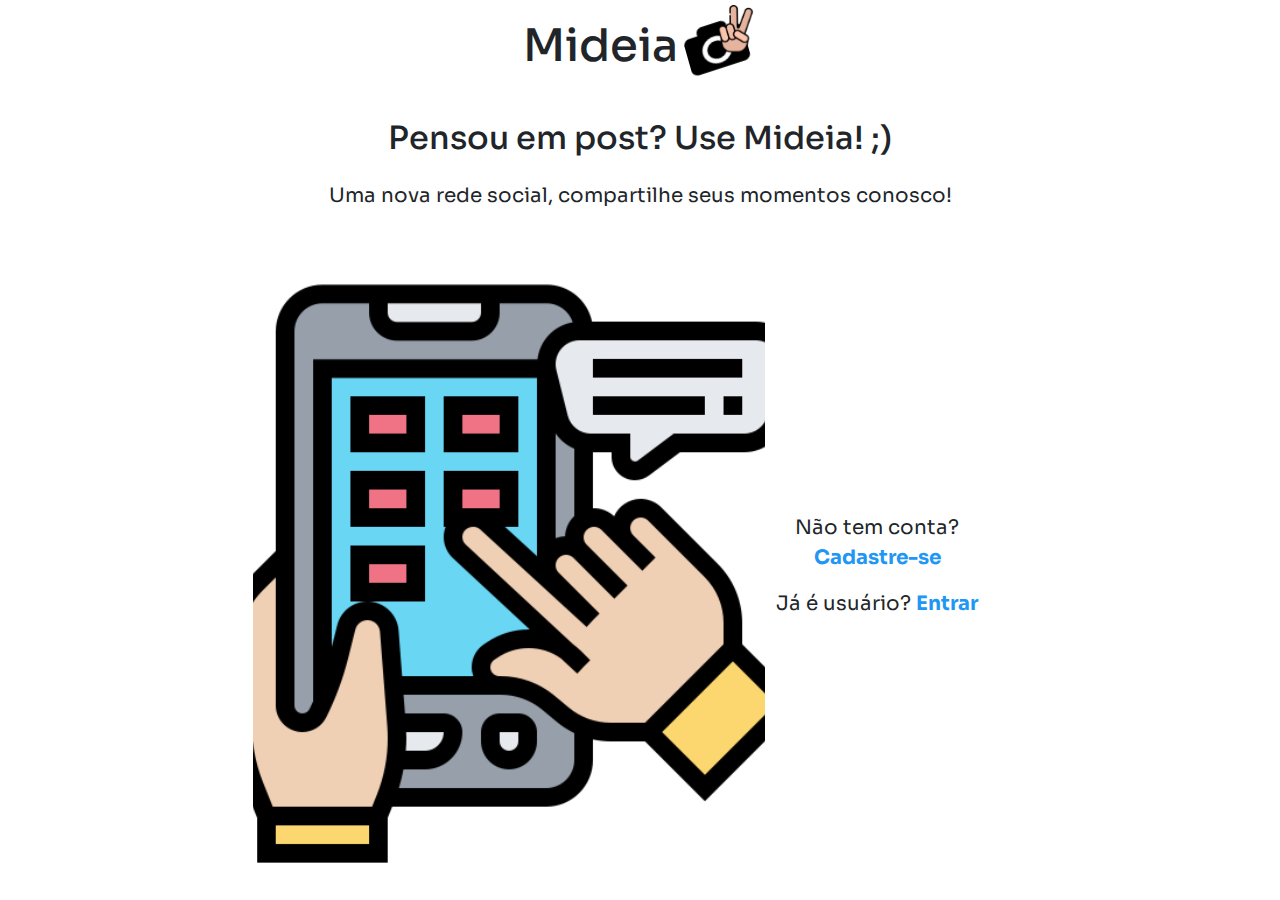
<file: index.html>
<!DOCTYPE html>
<html lang="pt-br">

<head>
    <meta charset="UTF-8">
    <meta http-equiv="X-UA-Compatible" content="IE=edge">
    <meta name="viewport" content="width=device-width, initial-scale=1.0">
    <title>Mideia</title>
    <link rel="shortcut icon" href="assets/logo.svg" />
    <link rel="stylesheet" href="css/index.css">
    <link rel="stylesheet" href="css/bootstrap.min.css">
</head>

<body>
    <main>
        <div class="apresentacao">
            <h1>Mideia</h1>
            <img src="assets/logo.svg" alt="" style="width: 80px; height: 80px; margin-bottom: 10px;">
        </div>

        <h2 class="text-center pt-4">Pensou em post? Use Mideia! ;)</h2>
        <p class="fs-5 text-center pt-3">Uma nova rede social, compartilhe seus momentos conosco!</p>
        <div class="container text-center pt-5">
            <div class="row">
                <div class="col-8 justify-content-center d-flex align-items-center alinha">
                    <img src="assets/mobile-phone.svg" alt="Celular">
                    <div>
                        <p class="px-2 fs-5">Não tem conta?
                            <a class="fw-bold" href="Views/cadastro.html">Cadastre-se</a>
                        </p>

                        <p class="px-2 fs-5">
                            Já é usuário?
                            <a class="fw-bold" href="Views/login.html">Entrar</a>
                        </p>
                    </div>
                </div>                
            </div>
        </div>
    </main>


</body>

</html>
</file>
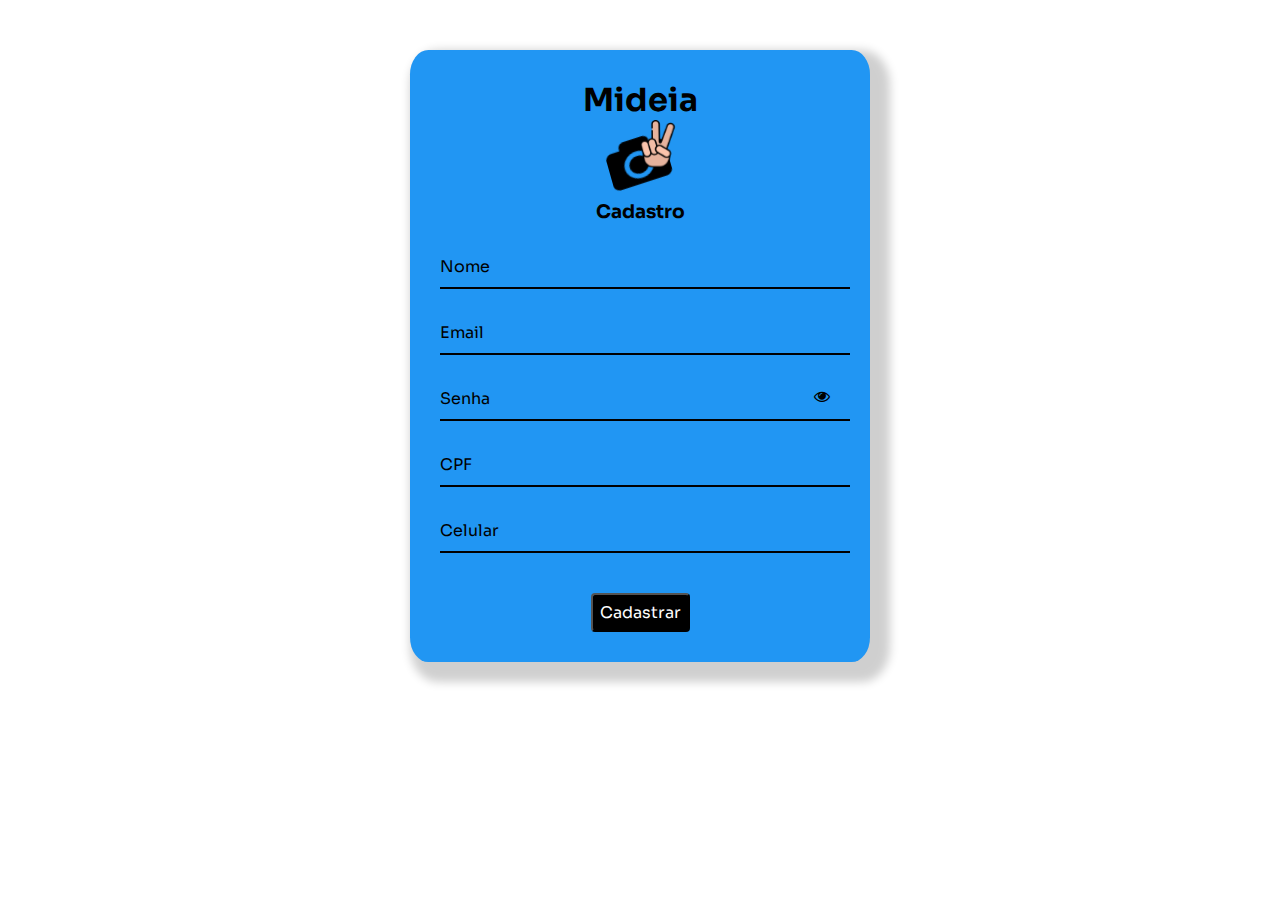
<file: Views/cadastro.html>
<!DOCTYPE html>
<html lang="pt-br">

<head>
    <meta charset="UTF-8" />
    <meta name="viewport" content="width=device-width, initial-scale=1.0" />
    <link rel="shortcut icon" href="../assets/logo.svg" />
    <link rel="stylesheet" href="../css/cadastro.css" />
    <link rel="stylesheet" href="https://stackpath.bootstrapcdn.com/font-awesome/4.7.0/css/font-awesome.min.css">


    <title>Cadastro | Mideia</title>
</head>

<body>
    <main>        
        <div class="container">
            <div class="card">

                <div id="msgError"></div>
                <div id="msgSuccess"></div>

                <h1>Mideia</h1>
                <div id="logo">
                    <img src="../assets/logo.svg" alt="Logo Mideia" style="width: 80px; height: 80px;">
                </div>
                <div>
                    <h3>Cadastro</h3>
                </div>

                <div class="label-float">
                    <input type="text" id="nome" autocomplete="off" minlength="3" required>
                    <label id="labelNome" for="Nome">Nome</label>
                </div>

                <div class="label-float">
                    <input type="text" id="email" autocomplete="off" required>
                    <label id="labelEmail" for="labelEmail">Email</label>
                </div>

                <div class="label-float">
                    <input type="password" id="senha" required>
                    <label id="labelSenha" for="Senha">Senha</label>
                    <i class="fa fa-eye"></i>
                </div>

                <div class="label-float">
                    <input type="text" id="cpf" autocomplete="off" maxlength="11" required>
                    <label id="labelCPF" for="CPF">CPF</label>
                </div>

                <div class="label-float">
                    <input type="text" id="celular" autocomplete="off" maxlength="11" required>
                    <label id="labelCelular" for="Celular">Celular</label>
                </div>


                <div class="justify-center">
                    <button onclick="cadastrar()">Cadastrar</button>
                </div>
            </div>
        </div>
       

        <script src="../Controllers/cadastro.js"></script>
</body>

</html>
</file>
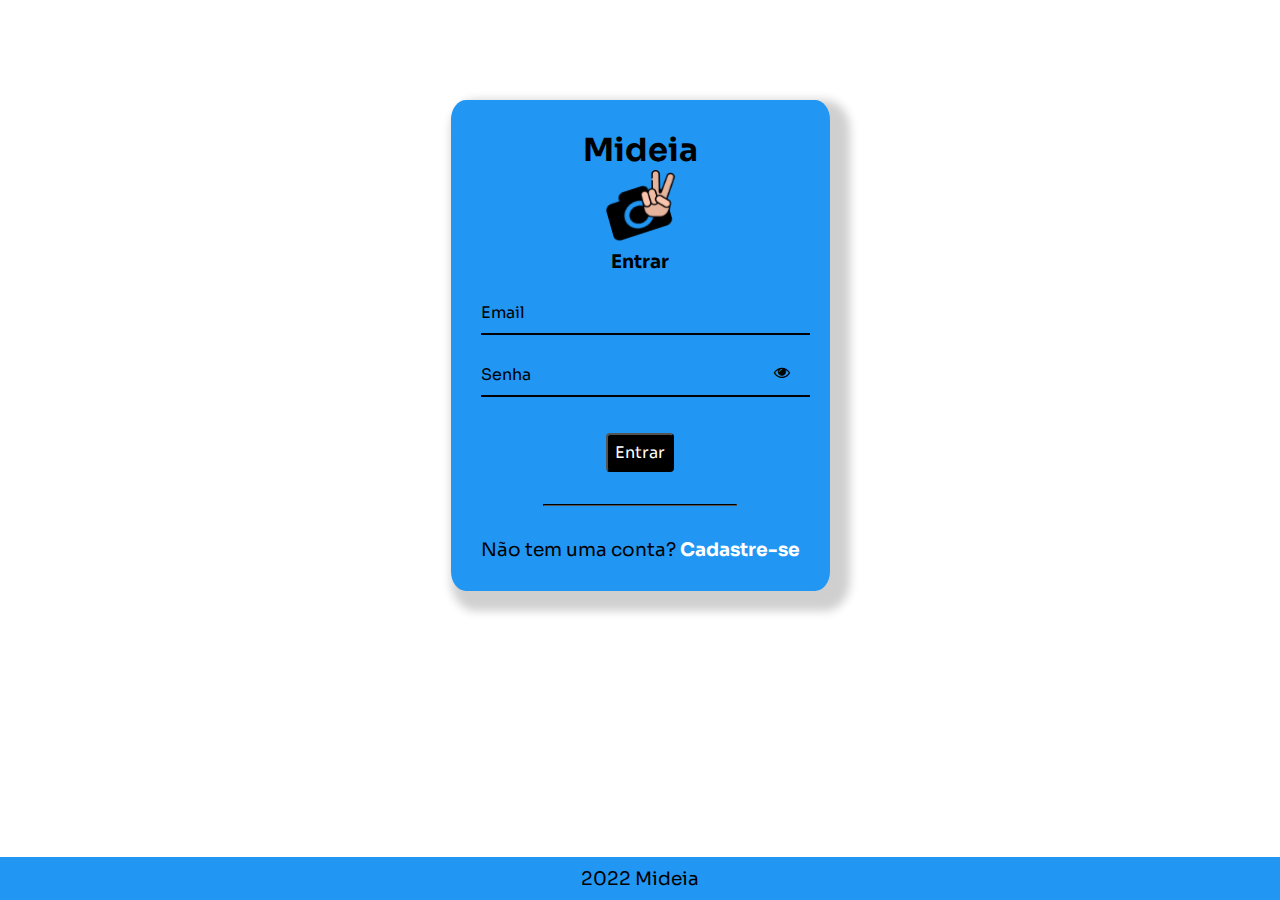
<file: Views/login.html>
<!DOCTYPE html>
<html lang="pt-br">

<head>
  <meta charset="UTF-8" />
  <meta name="viewport" content="width=device-width, initial-scale=1.0" />
  <link rel="shortcut icon" href="../assets/logo.svg" />
  <link rel="stylesheet" href="../css/login.css" />
  <link rel="stylesheet" href="https://stackpath.bootstrapcdn.com/font-awesome/4.7.0/css/font-awesome.min.css">

  <title>Login | Mideia</title>
</head>

<body>
  <main>    
    <div class="container">
      <div class="card">
        <div id="msgError"></div>
        <h1>Mideia</h1>
        <div id="logo">
          <img src="../assets/logo.svg" alt="Logo Mideia" style="width: 80px; height: 80px;">
        </div>
        <div>
          <h3>Entrar</h3>
        </div>

        <div class="label-float">
          <input type="text" id="userEmail" autocomplete="off" required>
          <label id="labelUserEmail" for="Email">Email</label>
        </div>

        <div class="label-float">
          <input type="password" id="userSenha" required>
          <label id="labelUserSenha" for="Senha">Senha</label>
          <i class="fa fa-eye"></i>
        </div>

        <div class="justify-center">
          <button onclick="entrar()">Entrar</button>
        </div>

        <div class="justify-center">
          <hr>
        </div>

        <p>Não tem uma conta?
          <a href="../Views/cadastro.html">Cadastre-se</a>
        </p>
      </div>
    </div>


    <footer>
      <p class="white">2022 Mideia</p>
    </footer>

    <script src="../Controllers/login.js"></script>
</body>

</html>
</file>
<file: css/index.css>
@import url('https://fonts.googleapis.com/css2?family=Sora:wght@400;700&display=swap');

* {
    margin: 0;
    padding: 0;
    font-family: "Sora", "Helvetica" !important;    
}

.apresentacao {
    display: flex;
    align-items: center;
    justify-content: center;
    margin-top: 5px;
}

h1 {
    font-size: 45px !important;
}

.alinha {
    margin-left: 15%;
}

a{
    color: #2196f3!important;
    text-decoration: none!important;
    font-weight: bold;
}

a:hover {
    color: #74bffc!important;
}
</file>
<file: css/cadastro.css>
@import url('https://fonts.googleapis.com/css2?family=Sora:wght@400;700&display=swap');

* {
    margin:0;
    padding:0;   
    font-family: "Sora", "Helvetica";    
}

.container{
    display: flex;
    justify-content: center;    
    width: 100%;
    margin-top: 50px;
}

.card{
    background-color: #2196f3;  
    margin-bottom: 30px;  
    padding: 30px;    
    border-radius: 4%;
    box-shadow: 10px 10px 10px 10px #00000030;
    width: 400px;
}

#msgError{
    text-align: center;
    color: #ba000d ;
    background-color:#EA5A5A;;
    padding:5px;
    border-radius:10px;
    display: none;
}

#msgSuccess{
    text-align: center;
    color: #4fac03;
    background-color: #79eb79;
    padding:5px;
    border-radius:10px;
    display: none;
}

h1{
    text-align: center;    
}

#logo{
    justify-content: center;
    display: flex;    
}

h3{
    text-align: center; 
}

.label-float input {
    width: 100%;
    padding: 5px 5px;
    display: inline-block;
    border: 0;
    border-bottom: 2px solid #000;
    background-color: transparent;
    outline: none;
    min-width: 180px;
    font-size: 16px;
    transition: all .3s ease-out;
    border-radius: 0;
}

.label-float{
    position: relative;
    padding-top: 13px;
    margin-top: 5%;
    margin-bottom: 5%;
}

.label-float input:focus {
    border-bottom: 2px solid #000000;
}

.label-float label{
    color: #000000;
    pointer-events: none;
    position: absolute;
    top: 0;
    left: 0;
    margin-top: 13px;
    transition: all .3s ease-out;
}

.label-float input:focus + label,
.label-float input:valid + label {
    font-size: 13px;
    margin-top: 0px;
    color: #000000;
}

.fa-eye{
    position: absolute;
    top: 13px;
    right: 10px;
    cursor: pointer;
}

button{
    background-color: #000;
    color: #fff;
    border-color: #000000;
    padding: 7px;
    font-size:12pt;
    margin-top: 20px;
    border-radius: 4px;
    cursor: pointer;
    outline: none;
}

button:hover{
    background-color: #ffffff;
    border-color: #fff;
    color: #000000;
    border-radius: 6px;
    transition: all .3s ease-out;    
}

.justify-center{
    display: flex;
    justify-content: center;
}

footer{
    background-color: #2196f3;
    font-size: 14px;
    bottom: 0;
    position: fixed;
    left: 0;
    right: 0;
    text-align: center;
    z-index: 999;
}

footer p{
    margin: 10px 0;
    color: #000000;
}
</file>
<file: css/login.css>
@import url('https://fonts.googleapis.com/css2?family=Sora:wght@400;700&display=swap');

* {
    margin:0;
    padding:0;   
    font-family: "Sora", "Helvetica";    
}

.container{
    display: flex;
    justify-content: center;    
    width: 100%;
    margin-top: 100px;
}

.card{
    background-color: #2196f3;
    padding: 30px;
    border-radius: 4%;
    box-shadow: 10px 10px 10px 10px #00000030;
}


#msgError{
    text-align: center;
    color: #ba000d ;
    background-color:#EA5A5A;;
    padding:5px;
    border-radius:10px;
    display: none;
}

h1{
    text-align: center;    
}

#logo{
    justify-content: center;
    display: flex;    
}

h3{
    text-align: center; 
}

.label-float input {
    width: 100%;
    padding: 5px 5px;
    display: inline-block;
    border: 0;
    border-bottom: 2px solid #000;
    background-color: transparent;
    outline: none;
    min-width: 180px;
    font-size: 16px;
    transition: all .3s ease-out;
    border-radius: 0;
}

.label-float{
    position: relative;
    padding-top: 13px;
    margin-top: 5%;
    margin-bottom: 5%;
}

.label-float input:focus {
    border-bottom: 2px solid #000000;
}

.label-float label{
    color: #000000;
    pointer-events: none;
    position: absolute;
    top: 0;
    left: 0;
    margin-top: 13px;
    transition: all .3s ease-out;
}

.label-float input:focus + label,
.label-float input:valid + label {
    font-size: 13px;
    margin-top: 0px;
    color: #000000;

}

.fa-eye{
    position: absolute;
    top: 13px;
    right: 10px;
    cursor: pointer;
}

button{
    background-color: #000;
    color: #fff;
    border-color: #000000;
    padding: 7px;
    font-size:12pt;
    margin-top: 20px;
    border-radius: 4px;
    cursor: pointer;
    outline: none;
}

button:hover{
    background-color: #ffffff;
    border-color: #fff;
    color: #000000;
    border-radius: 6px;
    transition: all .3s ease-out;    
}

.justify-center{
    display: flex;
    justify-content: center;
}

hr{
    margin-top: 10%;
    margin-bottom: 10%;
    width: 60%;    
    border-color: #000000;
}

p{
    color: #000000;
    font-size: 14pt;
    text-align: center;
}

a{
    color: #ffffff;
    font-weight: bold;
    text-decoration: none;
    transition: all .3s ease-out;
}

a:hover{
    color: #fff;
}

#msgErro{
    text-align: center;
    color: #EA5A5A;
    background-color: #de1414;
    padding:10px;
    border-radius:4px;
    display: none;
}

#msgSuccess{
    text-align: center;
    color: #4ae94a;
    background-color: #05c505;
    padding:10px;
    border-radius:4px;
    display: none;
}

footer{
    background-color: #2196f3;
    font-size: 14px;
    bottom: 0;
    position: fixed;
    left: 0;
    right: 0;
    text-align: center;
    z-index: 999;
}

footer p{
    margin: 10px 0;
    color: #000000;
}
</file>
